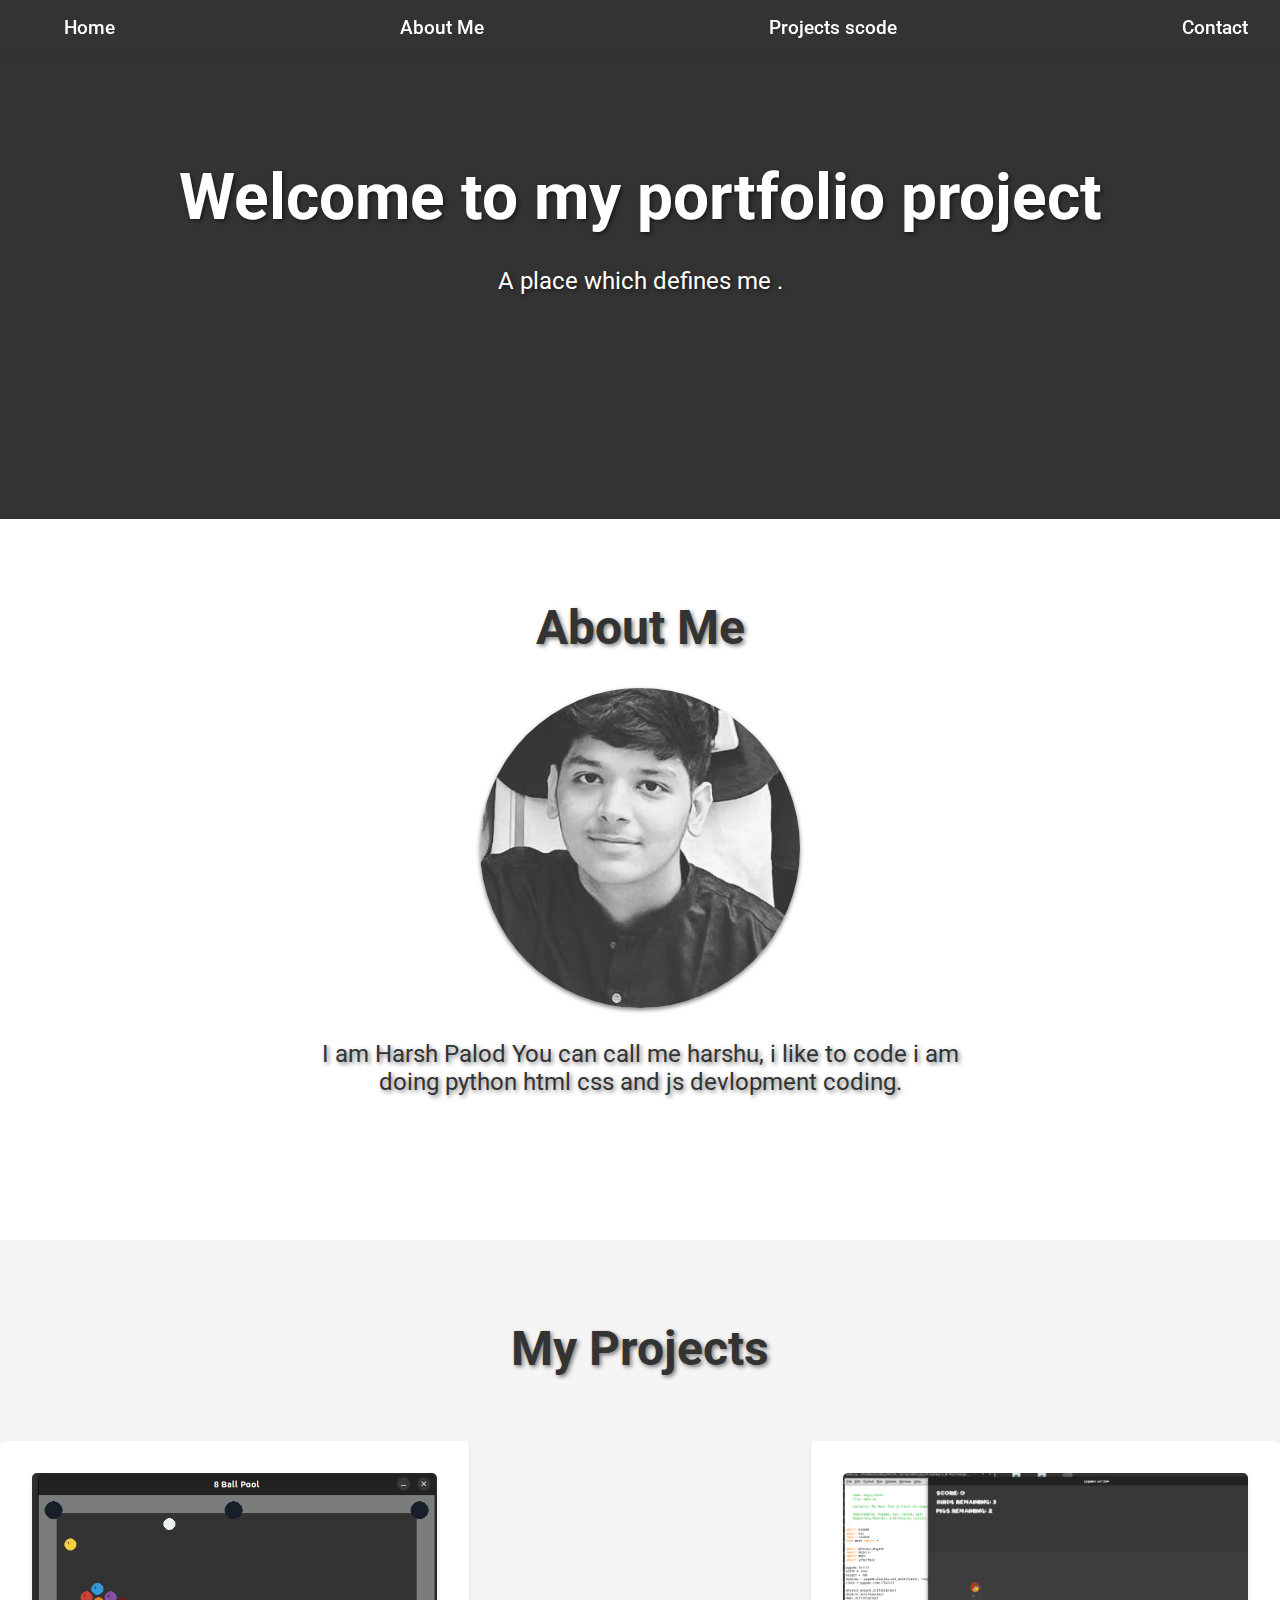
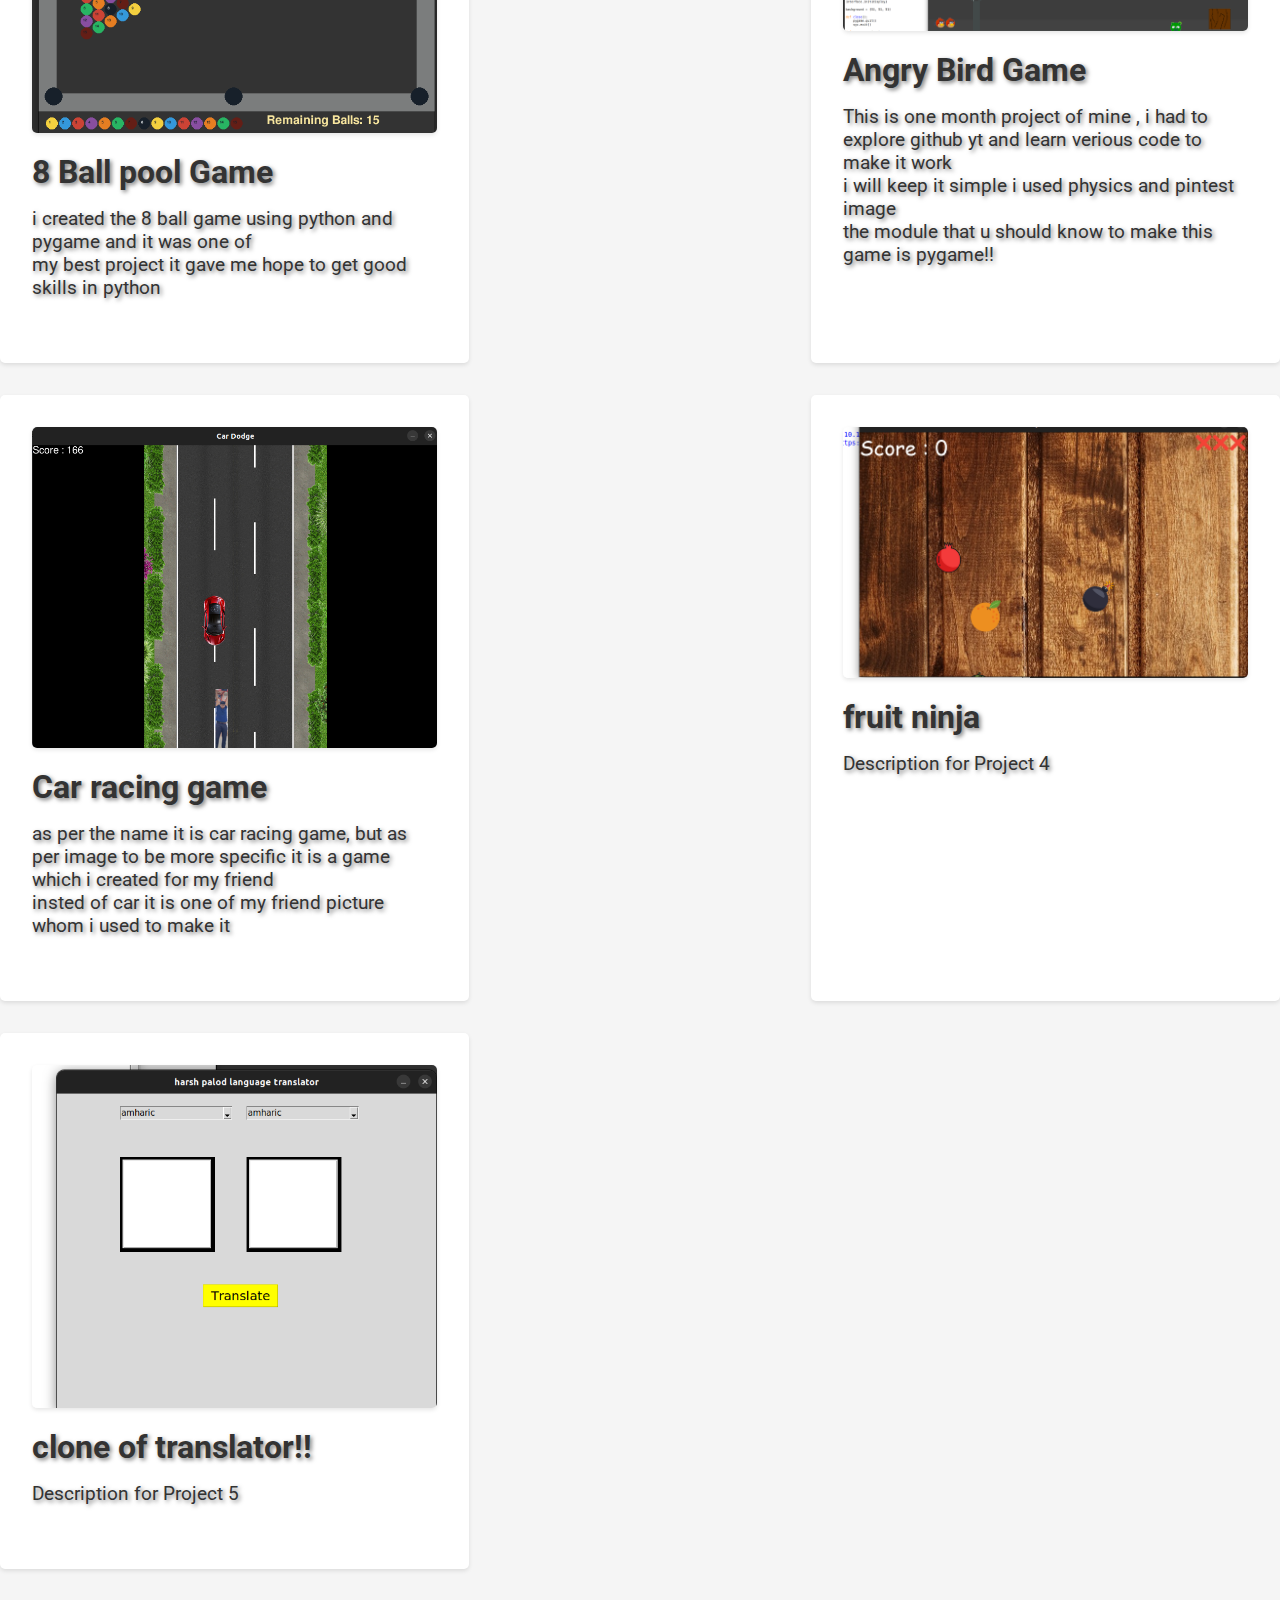
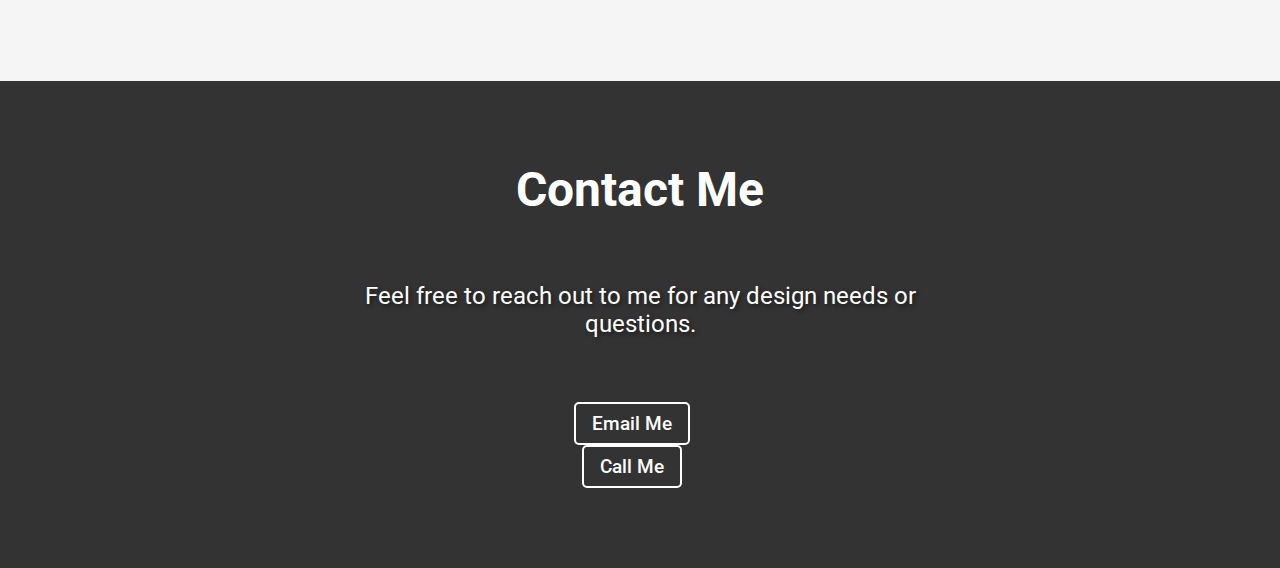
<file: index.html>
<!DOCTYPE html>
<html lang="en">
<head>
  <meta charset="UTF-8">
  <meta name="viewport" content="width=device-width, initial-scale=1.0">
  <link href="https://fonts.googleapis.com/css2?family=Roboto:wght@400;500;700&display=swap" rel="stylesheet">
  <link rel="stylesheet" href="style.css">
  <title>Harsh Palod</title>
</head>
<body>
  <header>
    <nav>
      <ul>
        <li><a href="#home">Home</a></li>
        <li><a href="home.html">About Me </a></li>
        <li><a href="project.html">Projects scode</a></li>
        <li><a href="contact.html">Contact</a></li>
      </ul>
    </nav>
  </header>
  <section id="home" class="section-home">
    <h1>Welcome to my portfolio project</h1>
    <p>A place which defines me .</p>
  </section>
  <section id="about" class="section-about">
    <h2>About Me</h2>
    <img src="me.jpg" alt="Me">
    <p>I am Harsh Palod You can call me harshu, i like to code i am doing python html css and js devlopment coding.</p>
  </section>
  <section id="projects" class="section-projects">
    <h2>My Projects</h2>
    <div class="project-container">
      <div class="project">
        <img src="project1.jpg" alt="Project 1">
        <h3>8 Ball pool Game</h3>
        <p>i created the 8 ball game using python and pygame and it was one of  <br> my best project it gave me hope to get good skills in python </p>
      </div>
      <div class="project">
        <img src="project2.jpg" alt="Project 2">
        <h3>Angry Bird Game</h3>
        <p> This is one month project of mine , i had to explore github yt and learn verious code to make it work <br> i will keep it simple i used physics and pintest image <br> the module that u should know to make this game is pygame!!</p>
      </div>
      <div class="project">
        <img src="project3.jpg" alt="Project 3">
        <h3>Car racing game </h3>
        <p>as per the name it is car racing game, but as per image to be more specific it is a game which i created for my friend <br> insted of car it is one of my friend picture  whom i used to make it </p>
      </div>
      <div class="project">
        <img src="project4.jpg" alt="Project 4">
        <h3>fruit ninja</h3>
        <p>Description for Project 4</p>
      </div>
      <div class="project">
        <img src="project5.jpg" alt="Project 5">
        <h3>clone of translator!!</h3>
        <p>Description for Project 5</p>
      </div>
    </div>
    <div class="project-description">
      <p class="project-text"></p>
    </div>
  </section>
  <section id="contact" class="section-contact">
    <h2>Contact Me</h2>
    <p>Feel free to reach out to me for any design needs or questions.</p>
    <a href="mailto:harshspalod@gmail.com">Email Me</a>
    <a href="tel:9073677221">Call Me</a>
  </section>
</body>
</html>
</file>
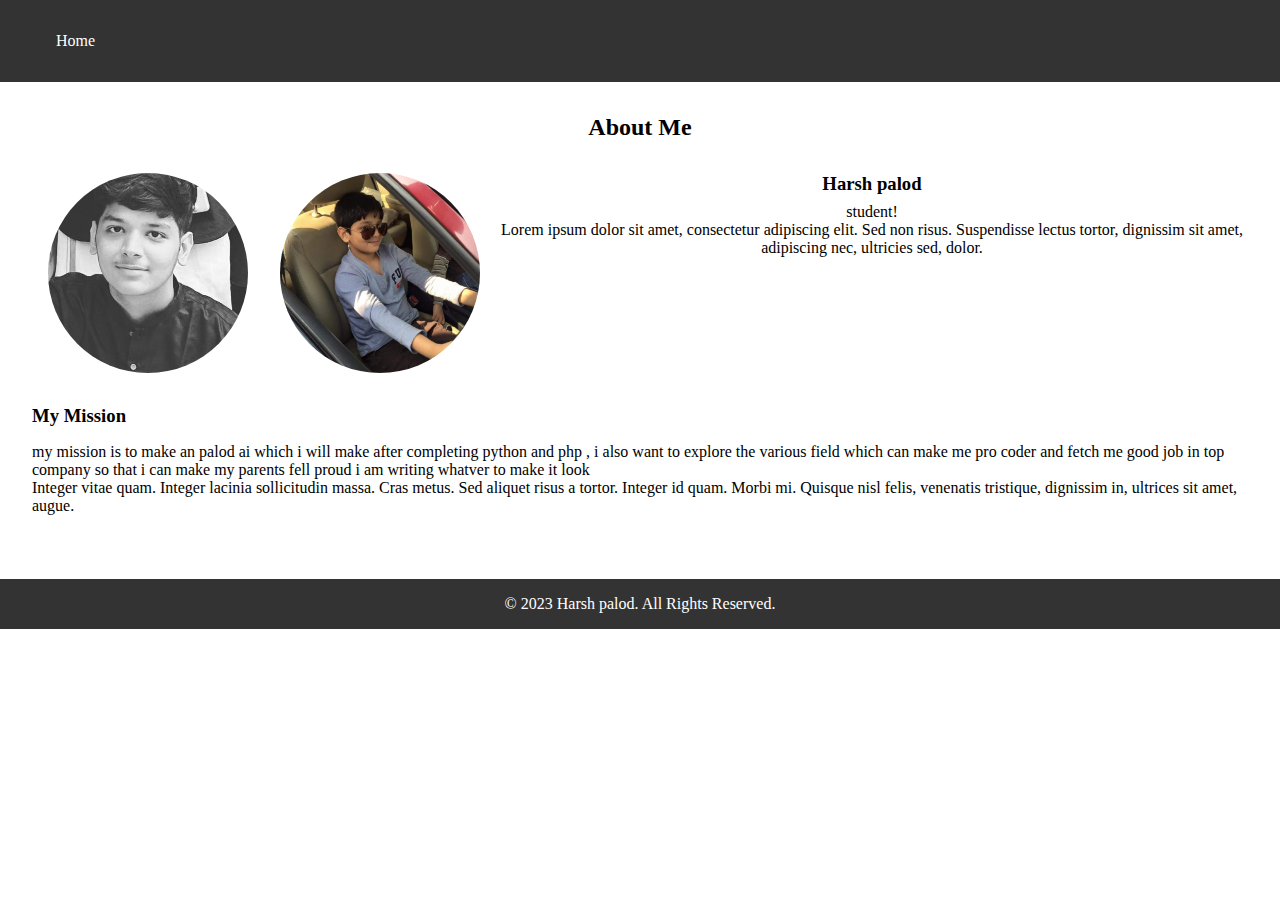
<file: home.html>
<!DOCTYPE html>
<html lang="en">
<head>
    <meta charset="UTF-8">
    <meta name="viewport" content="width=device-width, initial-scale=1.0">
    <title>About me</title>
    <link rel="stylesheet" href="styles.css">
</head>
<body>
    <header>
        <nav>
            <ul>
                <li><a href="index.html">Home</a></li>
            </ul>
        </nav>
    </header>
    <main class="about-me">
        <h2>About Me</h2>
        <div class="profile">
            <img src="me.jpg" alt="Profile 1">
            <img src="profile-pic.jpg" alt="Childhood photo">
            <div class="info">
                <h3>Harsh palod </h3>
                <p>student!</p>
                <p>Lorem ipsum dolor sit amet, consectetur adipiscing elit. Sed non risus. Suspendisse lectus tortor, dignissim sit amet, adipiscing nec, ultricies sed, dolor.</p>
            </div>
        </div>
        <div class="mission">
            <h3>My Mission</h3>
            <p>my mission is to make an palod ai which i will make after completing python and php , i also want to explore the various field which can make me pro coder and fetch me good job in top company so that i can make my parents fell proud i am writing whatver to make it look  </p>
            <p>Integer vitae quam. Integer lacinia sollicitudin massa. Cras metus. Sed aliquet risus a tortor. Integer id quam. Morbi mi. Quisque nisl felis, venenatis tristique, dignissim in, ultrices sit amet, augue.</p>
        </div>
    </main>
    <footer>
        &copy; 2023 Harsh palod. All Rights Reserved.
    </footer>
</body>
</html>
</file>
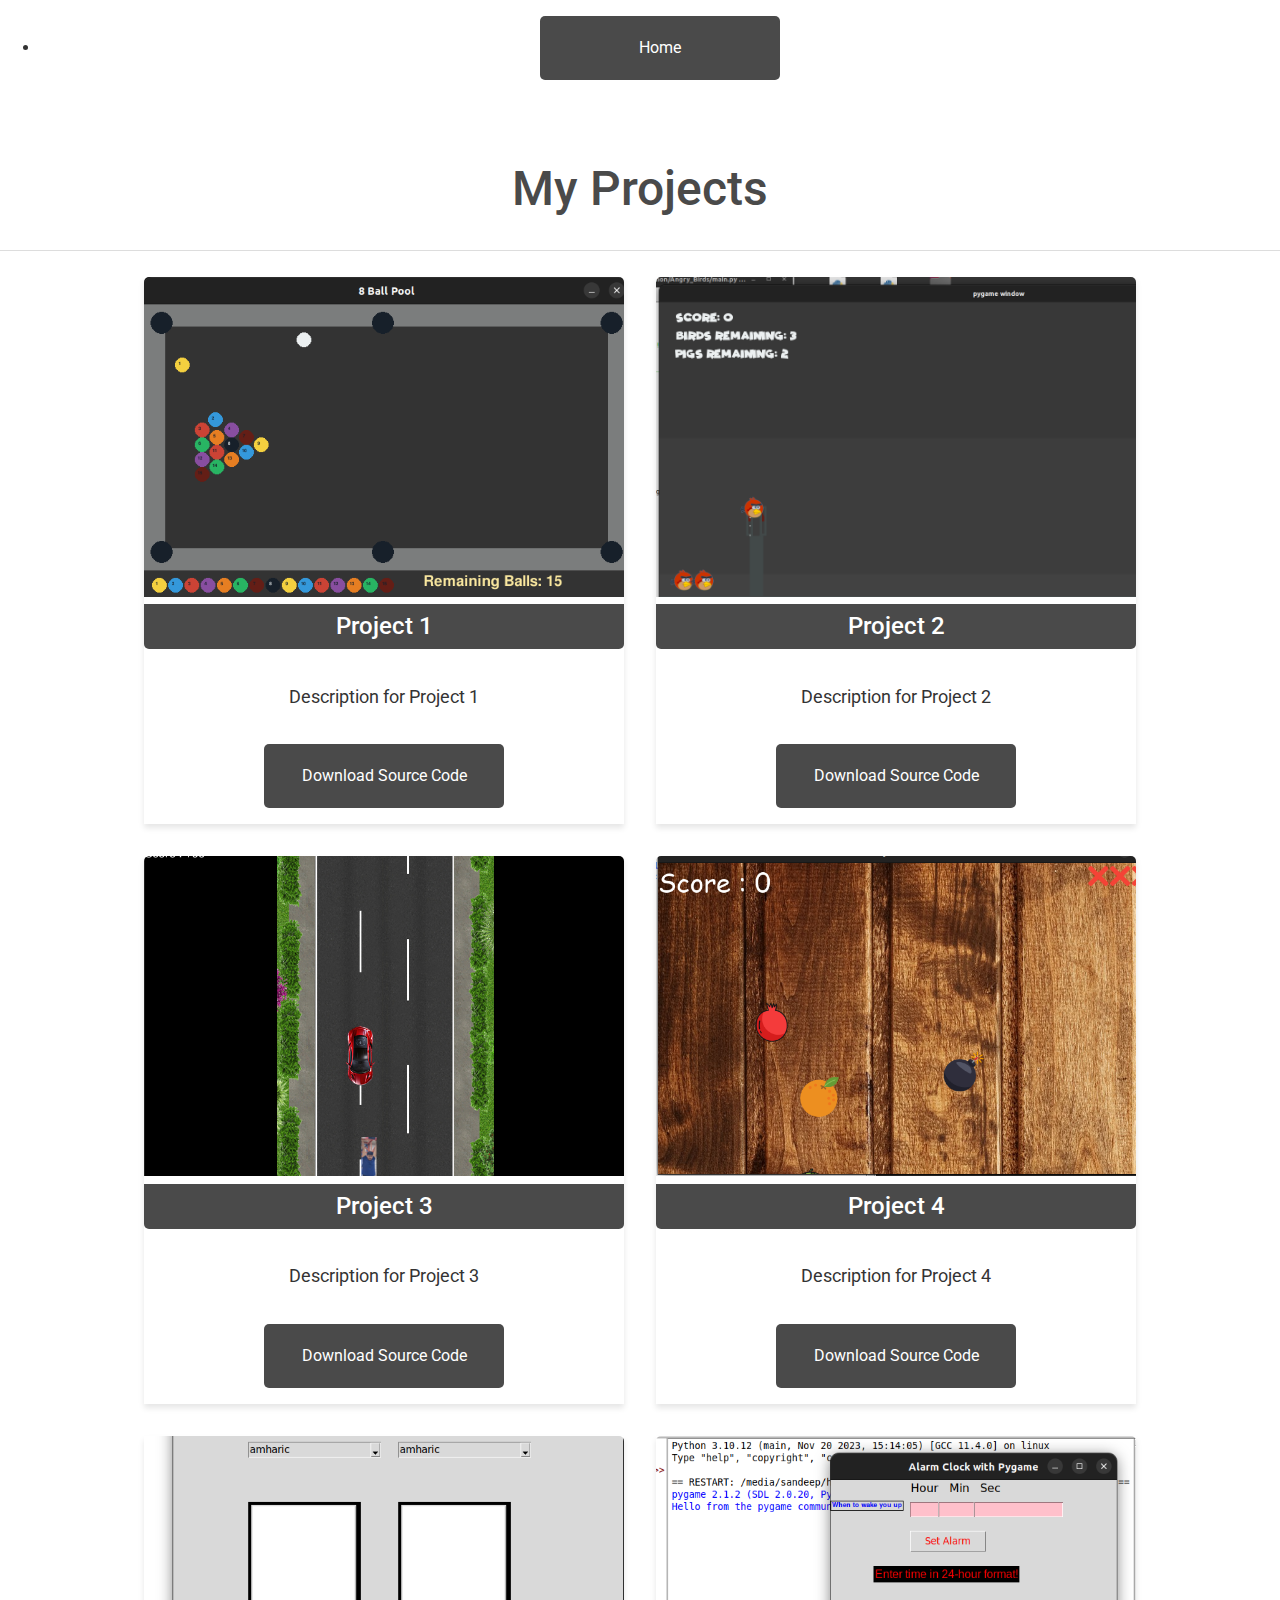
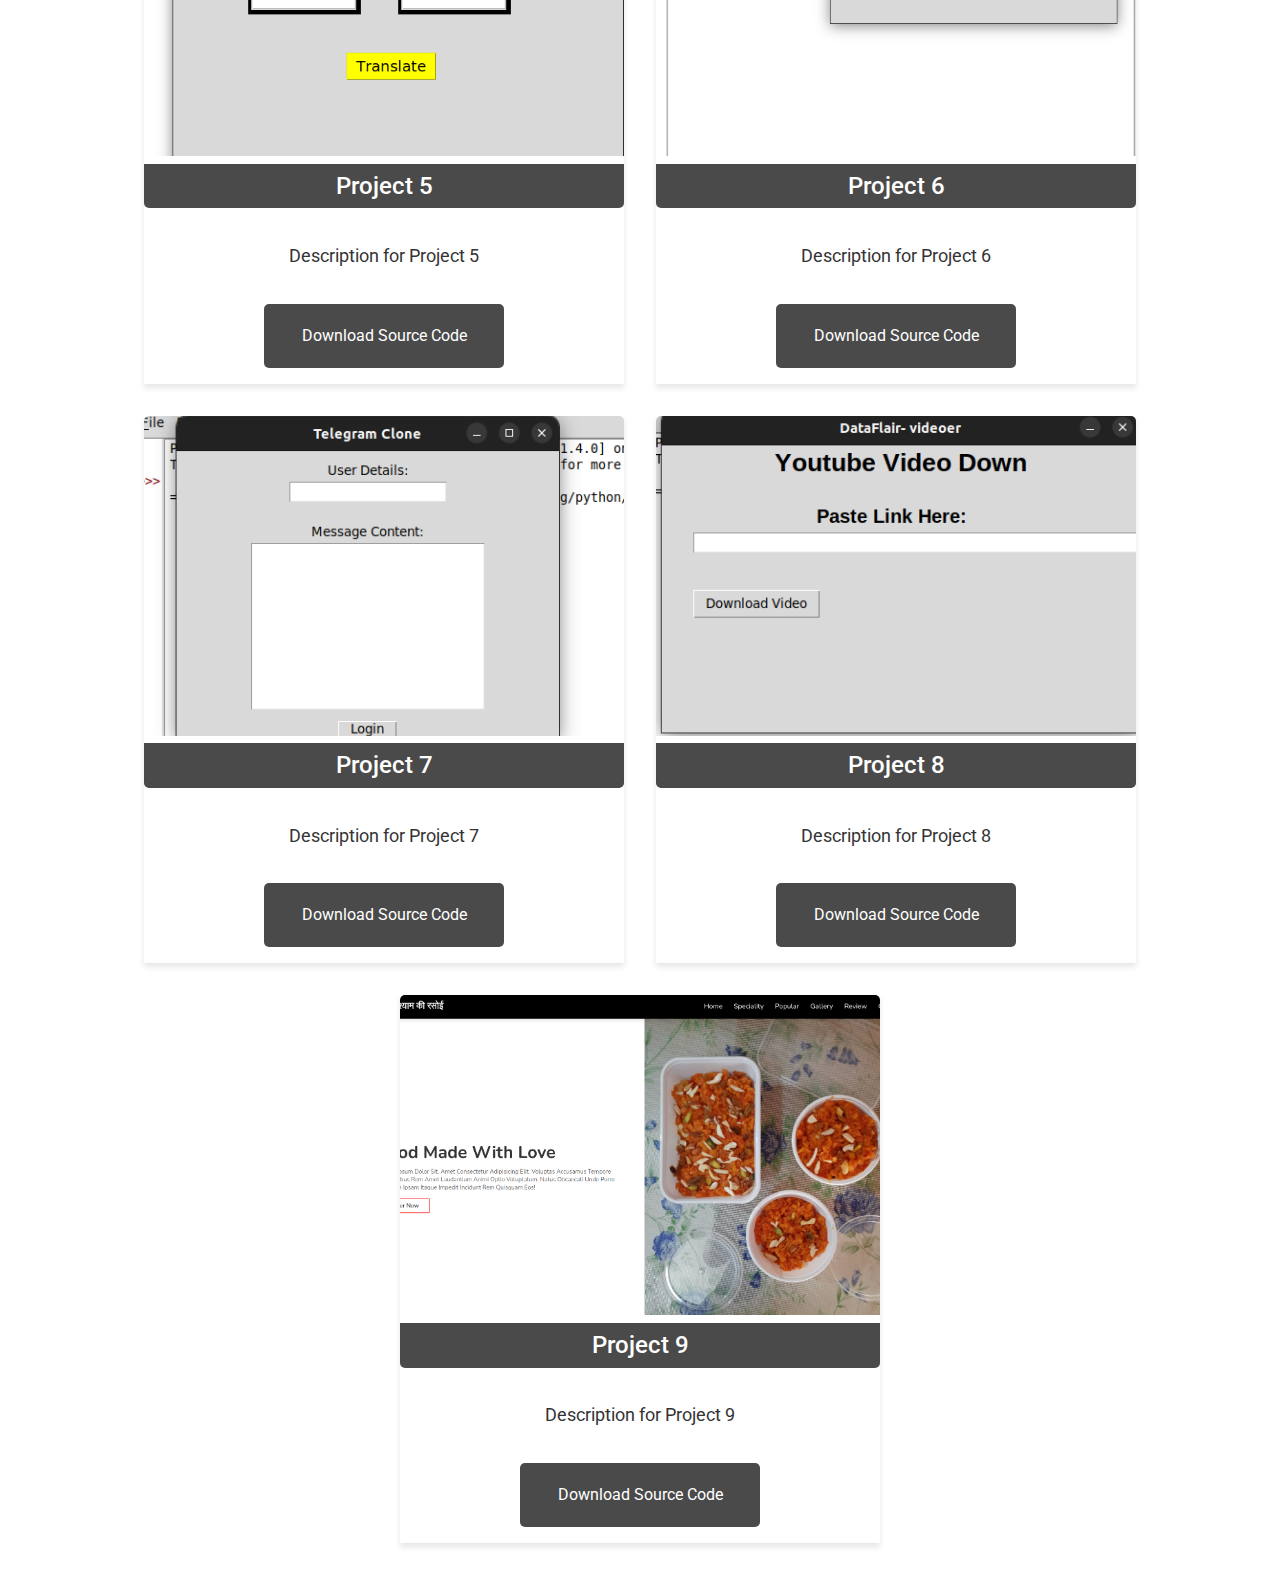
<file: project.html>
<!DOCTYPE html>
<html lang="en">
<head>
  <meta charset="UTF-8">
  <meta name="viewport" content="width=device-width, initial-scale=1.0">
  <link href="https://fonts.googleapis.com/css2?family=Roboto:wght@400;500;700&display=swap" rel="stylesheet">
  <link rel="stylesheet" href="style3.css">
  <title>Harsh Palod - Projects</title>
</head>
<body>
  <header>
    <nav>
      <ul>
        <li><a href="index.html">Home</a></li>
      </ul>
    </nav>
  </header>
  <section id="projects" class="section-projects">
    <h2>My Projects</h2>
    <div class="project-container">
      <!-- The loop will generate the following divs for each project -->
      <!-- Start of the loop -->
      <div class="project">
        <img src="project1.jpg" alt="Project 1">
        <h3>Project 1</h3>
        <p>Description for Project 1</p>
        <a href="project_source_code_1.zip" download>Download Source Code</a>
      </div>
      <div class="project">
        <img src="project2.jpg" alt="Project 2">
        <h3>Project 2</h3>
        <p>Description for Project 2</p>
        <a href="project_source_code_2.zip" download>Download Source Code</a>
      </div>
      <div class="project">
        <img src="project3.jpg" alt="Project 3">
        <h3>Project 3</h3>
        <p>Description for Project 3</p>
        <a href="project_source_code_3.zip" download>Download Source Code</a>
      </div>
      <div class="project">
        <img src="project4.jpg" alt="Project 4">
        <h3>Project 4</h3>
        <p>Description for Project 4</p>
        <a href="project_source_code_4.zip" download>Download Source Code</a>
      </div>
      <div class="project">
        <img src="project5.jpg" alt="Project 5">
        <h3>Project 5</h3>
        <p>Description for Project 5</p>
        <a href="project_source_code_5.zip" download>Download Source Code</a>
      </div>
      <div class="project">
        <img src="project6.jpg" alt="Project 6">
        <h3>Project 6</h3>
        <p>Description for Project 6</p>
        <a href="project_source_code_6.zip" download>Download Source Code</a>
      </div>
      <div class="project">
        <img src="project7.jpg" alt="Project 7">
        <h3>Project 7</h3>
        <p>Description for Project 7</p>
        <a href="project_source_code_7.zip" download>Download Source Code</a>
      </div>
      <div class="project">
        <img src="project8.jpg" alt="Project 8">
        <h3>Project 8</h3>
        <p>Description for Project 8</p>
        <a href="project_source_code_8.zip" download>Download Source Code</a>
      </div>
      <div class="project">
        <img src="project9.jpg" alt="Project 9">
        <h3>Project 9</h3>
        <p>Description for Project 9</p>
        <a href="project_source_code_9.zip" download>Download Source Code</a>
      </div>
      <!-- End of the loop -->
    </div>
  </section>
</body>
</html>
</file>
<file: style3.css>
/* Custom font */
@import url('https://fonts.googleapis.com/css2?family=Roboto:wght@400;500;700&display=swap');

/* General styles */
body {
  font-family: 'Roboto', sans-serif;
  line-height: 1.6;
  color: #333;
  margin: 0;
  padding: 0;
}

h1, h2, h3 {
  line-height: 1.2;
  margin: 0 0 10px;
}

h2 {
  font-size: 3rem;
  font-weight: 500;
  color: #4a4a4a;
  text-align: center;
  padding: 2rem 0;
  border-bottom: 1px solid #ddd;
}

h3 {
  font-size: 1.5rem;
  font-weight: 500;
  color: #4a4a4a;
  text-align: center;
  padding: 1rem 0;
}

p {
  font-size: 1.1rem;
  line-height: 1.6;
  text-align: center;
  padding: 0 2rem;
}

a {
  display: block;
  width: 15rem;
  height: 4rem;
  line-height: 4rem;
  text-align: center;
  text-decoration: none;
  color: #fff;
  background-color: #4a4a4a;
  margin: 1rem auto;
  border-radius: 5px;
  transition: background-color 0.3s ease;
}

a:hover {
  background-color: #333;
}

/* Project container */
.section-projects {
  padding: 2rem 0;
}

.project-container {
  display: flex;
  flex-wrap: wrap;
  justify-content: center;
}

.project {
  width: 30rem;
  margin: 1rem;
  box-shadow: 0 4px 6px rgba(0, 0, 0, 0.1);
  transition: transform 0.3s ease;
}

.project:hover {
  transform: translateY(-5px);
}

.project img {
  width: 100%;
  height: 20rem;
  object-fit: cover;
  border-top-left-radius: 5px;
  border-top-right-radius: 5px;
}

.project h3 {
  background-color: #4a4a4a;
  color: #fff;
  padding: 0.5rem;
  border-bottom-left-radius: 5px;
  border-bottom-right-radius: 5px;
}

.project p {
  padding: 1rem;
}

@media (max-width: 768px) {
  .project {
    width: 45rem;
  }
}

@media (max-width: 480px) {
  .project {
    width: 100%;
  }

  h2 {
    font-size: 2rem;
  }

  h3 {
    font-size: 1.3rem;
  }
}
</file>
<file: style.css>
/* Reset default styles */
body, h1, h2, h3, p, ul, li {
  margin: 0;
  padding: 0;
  box-sizing: border-box;
}

/* Set body font and background color */
body {
  font-family: 'Roboto', sans-serif;
  background-color: #f5f5f5;
}
header {
  position: fixed;
  top: 0;
  left: 0;
  width: 100%;
  padding: 20px;
  background-color: #fff;
  box-shadow: 0 2px 4px rgba(0, 0, 0, 0.1);
  transition: background-color 0.3s ease;
  z-index: 100;
}

header.scrolled {
  background-color: #f5f5f5;
}
/* Style header and nav */
header {
  background-color: #333;
  padding: 1rem;
}

nav ul {
  list-style-type: none;
  display: flex;
  justify-content: space-between;
  align-items: center;
  padding: 0 2rem;
}

nav ul li a {
  color: #fff;
  text-decoration: none;
  padding: 0.5rem 1rem;
  font-size: 1.2rem;
  font-weight: 500;
  transition: background-color 0.3s ease;
}

nav ul li a:hover {
  background-color: #555;
}

/* Style main sections */
.section-home {
  background-color: #333;
  color: #fff;
  text-align: center;
  padding: 10rem 0;
  display: flex;
  flex-direction: column;
  align-items: center;
}

.section-home h1 {
  font-size: 4rem;
  margin-bottom: 2rem;
  text-shadow: 2px 2px 4px rgba(0, 0, 0, 0.5);
}

.section-home p {
  font-size: 1.5rem;
  margin-bottom: 4rem;
  max-width: 40rem;
  color: #fff;
  text-shadow: 2px 2px 4px rgba(0, 0, 0, 0.5);
}

.section-about {
  background-color: #fff;
  padding: 5rem 0;
  text-align: center;
  display: flex;
  flex-direction: column;
  align-items: center;
}

.section-about h2 {
  font-size: 3rem;
  margin-bottom: 2rem;
  color: #333;
  text-shadow: 2px 2px 4px rgba(0, 0, 0, 0.5);
}

.section-about p {
  font-size: 1.5rem;
  margin-bottom: 4rem;
  max-width: 40rem;
  color: #333;
  text-shadow: 2px 2px 4px rgba(0, 0, 0, 0.5);
}

.section-about img {
  width: 20rem;
  border-radius: 50%;
  margin-bottom: 2rem;
  box-shadow: 0 2px 4px rgba(0, 0, 0, 0.5);
}

.section-projects {
  background-color: #f5f5f5;
  padding: 5rem 0;
  text-align: center;
  display: flex;
  flex-direction: column;
  align-items: center;
}

.section-projects h2 {
  font-size: 3rem;
  margin-bottom: 4rem;
  color: #333;
  text-shadow: 2px 2px 4px rgba(0, 0, 0, 0.5);
}

.project-container {
  display: flex;
  justify-content: space-between;
  flex-wrap: wrap;
  margin: 0 -1rem;
}

.project {
  background-color: #fff;
  padding: 2rem;
  margin: 0 1rem 2rem 1rem;
  width: calc(33.333% - 2rem);
  text-align: left;
  border-radius: 5px;
  box-shadow: 0 2px 4px rgba(0, 0, 0, 0.1);
  transition: transform 0.3s ease;
}

.project:hover {
  transform: translateY(-5px);
}

.project img {
  width: 100%;
  border-radius: 5px;
  margin-bottom: 1rem;
  box-shadow: 0 2px 4px rgba(0, 0, 0, 0.1);
}

.project h3 {
  font-size: 2rem;
  margin-bottom: 1rem;
  color: #333;
  text-shadow: 2px 2px 4px rgba(0, 0, 0, 0.5);
}

.project p {
  font-size: 1.2rem;
  margin-bottom: 2rem;
  color: #333;
  text-shadow: 2px 2px 4px rgba(0, 0, 0, 0.5);
}

.section-contact {
  background-color: #333;
  color: #fff;
  text-align: center;
  padding: 5rem 0;
  display: flex;
  flex-direction: column;
  align-items: center;
}

.section-contact h2 {
  font-size: 3rem;
  margin-bottom: 4rem;
}

.section-contact p {
  font-size: 1.5rem;
  margin-bottom: 4rem;
  max-width: 40rem;
  color: #fff;
  text-shadow: 2px 2px 4px rgba(0, 0, 0, 0.5);
}

.section-contact a {
  color: #fff;
  text-decoration: none;
  padding: 0.5rem 1rem;
  font-size: 1.2rem;
  font-weight: 500;
  margin-right: 1rem;
  border: 2px solid #fff;
  border-radius: 5px;
  transition: background-color 0.3s ease;
}

.section-contact a:hover {
  background-color: #fff;
  color: #333;
}
</file>
<file: styles.css>
/* Reset some styles */
body, h1, h2, h3, p {
    margin: 0;
    padding: 0;
}

/* Style the header */
header {
    background-color: #333;
    color: #fff;
    padding: 1rem;
}

header nav {
    display: flex;
    justify-content: space-between;
}

header nav ul {
    display: flex;
    list-style: none;
}

header nav li {
    margin-right: 1rem;
}

header nav a {
    color: #fff;
    text-decoration: none;
}

/* Style the main section */
.about-me {
    padding: 2rem;
}

.about-me h2 {
    text-align: center;
    margin-bottom: 2rem;
}

.profile {
    display: flex;
    justify-content: center;
    margin-bottom: 2rem;
}

.profile img {
    width: 200px;
    height: 200px;
    border-radius: 50%;
    object-fit: cover;
    margin: 0 1rem;
}

.info {
    text-align: center;
}

.info h3 {
    margin-bottom: 0.5rem;
}

.mission {
    margin-bottom: 2rem;
}

.mission h3 {
    margin-bottom: 1rem;
}

/* Style the footer */
footer {
    background-color: #333;
    color: #fff;
    padding: 1rem;
    text-align: center;
}
</file>
